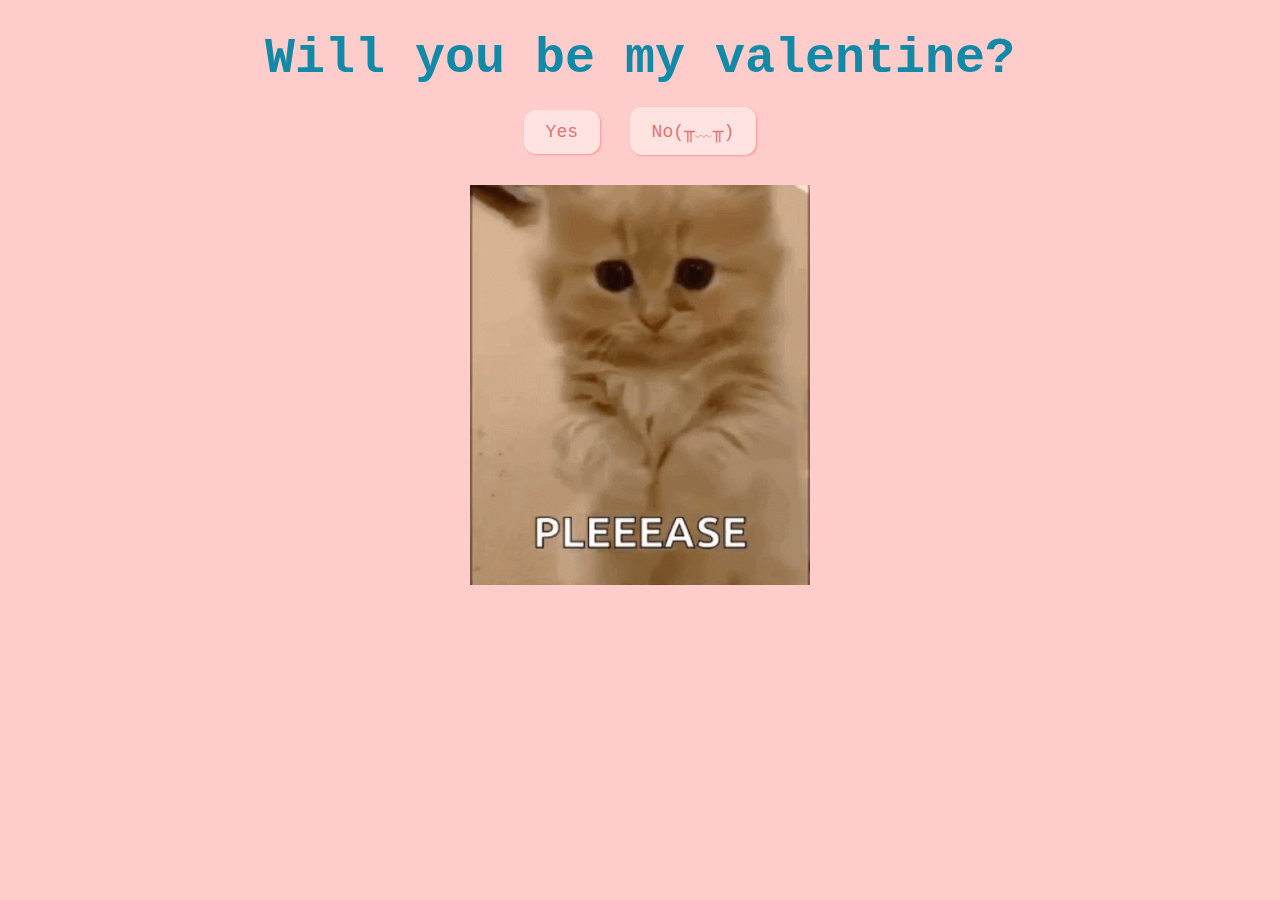
<file: index.html>
<!DOCTYPE html>
<html lang="en">
  <head>
    <meta charset="UTF-8" />
    <meta name="viewport" content="width=device-width, initial-scale=1.0" />
    <title>Be My Valentine</title>
    <link rel="stylesheet" href="css/valentine.css" />
  </head>
  <body>
    <div id="valentineQuestion"><b>Will you be my valentine?</b></div>
    <button class="answerButton" onclick="location.href='thankyou.html'">
      Yes
    </button>
    <button class="answerButton" id="noButton">No(╥﹏╥)</button>
    <br />
    <img src="cat.gif" alt="cat asking question" class="responsive" />

    <script>
      document
        .getElementById("noButton")
        .addEventListener("click", function () {
          var yesButton = document.querySelector(
            'button[onclick*="thankyou.html"]'
          );
          var currentFontSize = parseInt(
            window.getComputedStyle(yesButton).fontSize
          );
          yesButton.style.fontSize = currentFontSize + 10 + "px"; // Increase font size by 5px
        });
    </script>
  </body>
</html>
</file>
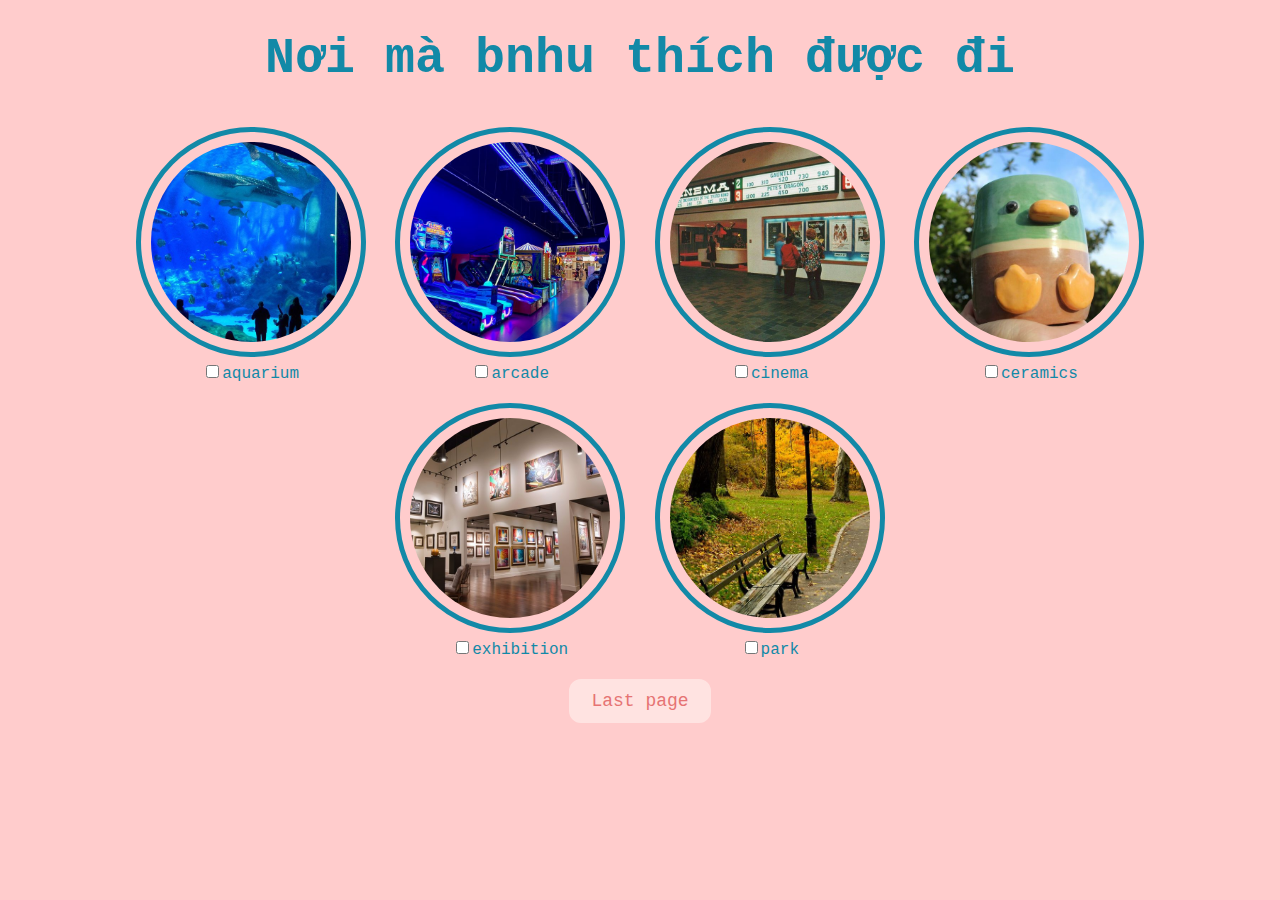
<file: activities.html>
<!DOCTYPE html>
<html lang="en">
  <head>
    <meta charset="UTF-8" />
    <meta name="viewport" content="width=device-width, initial-scale=1.0" />
    <title>Activities</title>
    <link rel="stylesheet" href="css/activities.css" />
  </head>
  <body>
    <div id="activityquestion"><b>Nơi mà bnhu thích được đi</b></div>
    <div class="activities-selection">
      <div class="activity-item">
        <img src="activities/aquarium.jpeg" alt="aquarium" />
        <label
          ><input
            type="checkbox"
            name="activities"
            value="aquarium"
          />aquarium</label
        >
      </div>
      <div class="activity-item">
        <img src="activities/arcade.jpeg" alt="arcade" />
        <label
          ><input
            type="checkbox"
            name="activities"
            value="arcade"
          />arcade</label
        >
      </div>
      <div class="activity-item">
        <img src="activities/cinema.jpeg" alt="cinema" />
        <label
          ><input
            type="checkbox"
            name="activities"
            value="cinema"
          />cinema</label
        >
      </div>
      <div class="activity-item">
        <img src="activities/keramika.jpeg" alt="ceramics" />
        <label
          ><input
            type="checkbox"
            name="activities"
            value="ceramics"
          />ceramics</label
        >
      </div>
      <div class="activity-item">
        <img src="activities/kunsthalle.jpeg" alt="kunsthalle" />
        <label
          ><input
            type="checkbox"
            name="activities"
            value="kunsthalle"
          />exhibition</label
        >
      </div>
      <div class="activity-item">
        <img src="activities/park.jpeg" alt="park.jpeg" />
        <label
          ><input
            type="checkbox"
            name="activities"
            value="park.jpeg"
          />park</label
        >
      </div>
    </div>
    <button class="button" onclick="location.href='lastpage.html'">
      Last page
    </button>
  </body>
</html>
</file>
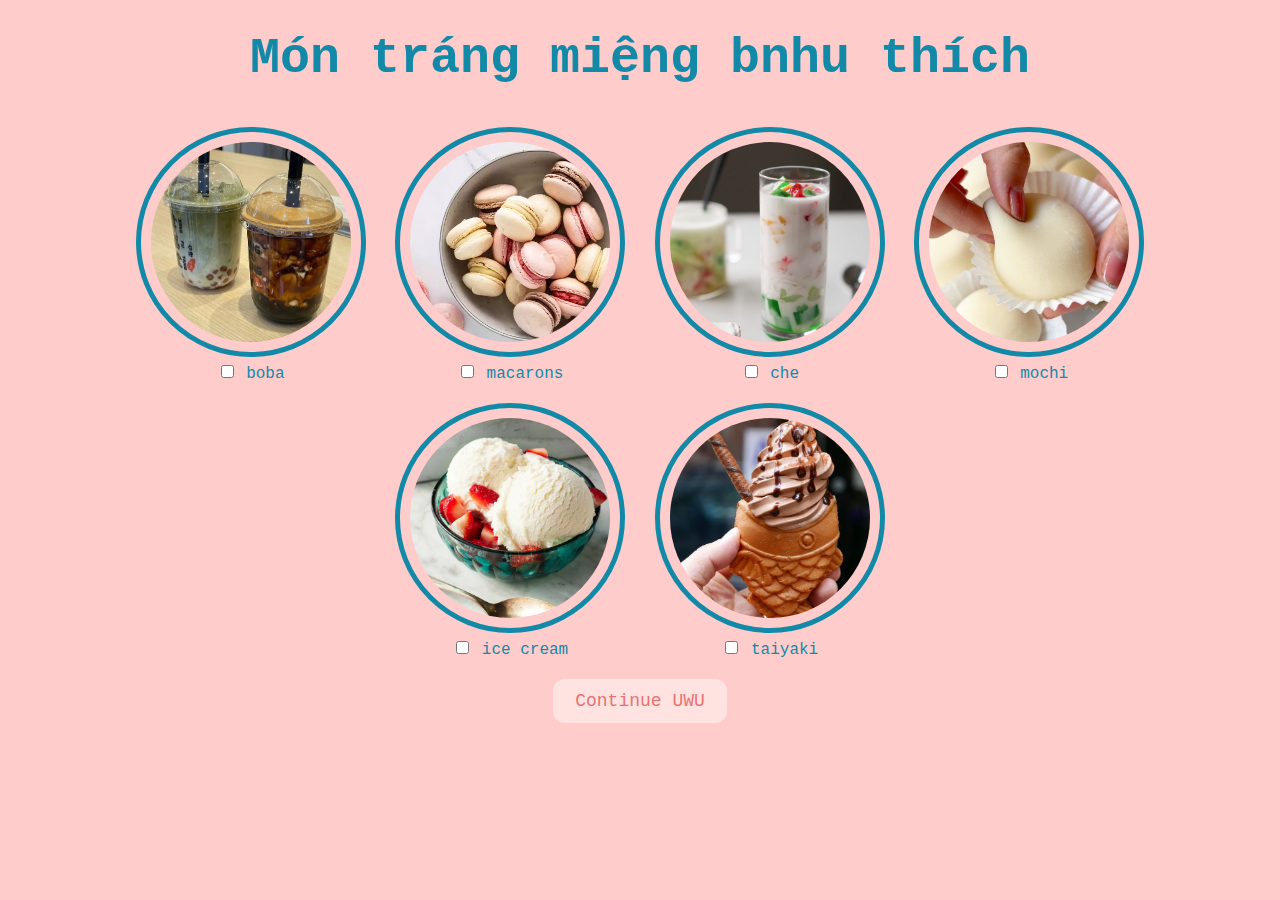
<file: dessert.html>
<!DOCTYPE html>
<html lang="en">
  <head>
    <meta charset="UTF-8" />
    <meta name="viewport" content="width=device-width, initial-scale=1.0" />
    <title>Dessert</title>
    <link rel="stylesheet" href="css/dessert.css" />
  </head>
  <body>
    <div id="dessertquestion">Món tráng miệng bnhu thích</div>

    <div class="dessert-selection">
      <div class="dessert-item">
        <img src="food/boba.jpeg" alt="boba" />
        <label
          ><input type="checkbox" name="dessert" value="boba" /> boba</label
        >
      </div>
      <div class="dessert-item">
        <img src="food/vanille-macaron-varianten.jpg" alt="macarons" />
        <label
          ><input type="checkbox" name="dessert" value="macarons" /> macarons</label
        >
      </div>
      <div class="dessert-item">
        <img src="food/che.jpeg" alt="che" />
        <label><input type="checkbox" name="dessert" value="che" /> che</label>
      </div>
      <div class="dessert-item">
        <img src="food/mochi.jpeg" alt="mochi" />
        <label
          ><input type="checkbox" name="dessert" value="mochi" /> mochi</label
        >
      </div>
      <div class="dessert-item">
        <img src="food/homemade-ice-cream.jpg" alt="ice cream" />
        <label
          ><input type="checkbox" name="dessert" value="ice cream" /> ice
          cream</label
        >
      </div>
      <div class="dessert-item">
        <img src="food/taiyaki.jpeg" alt="taiyaki" />
        <label
          ><input type="checkbox" name="dessert" value="taiyaki" />
          taiyaki</label
        >
      </div>
    </div>
    <button class="button" onclick="location.href='activities.html'">
      Continue UWU
    </button>
  </body>
</html>
</file>
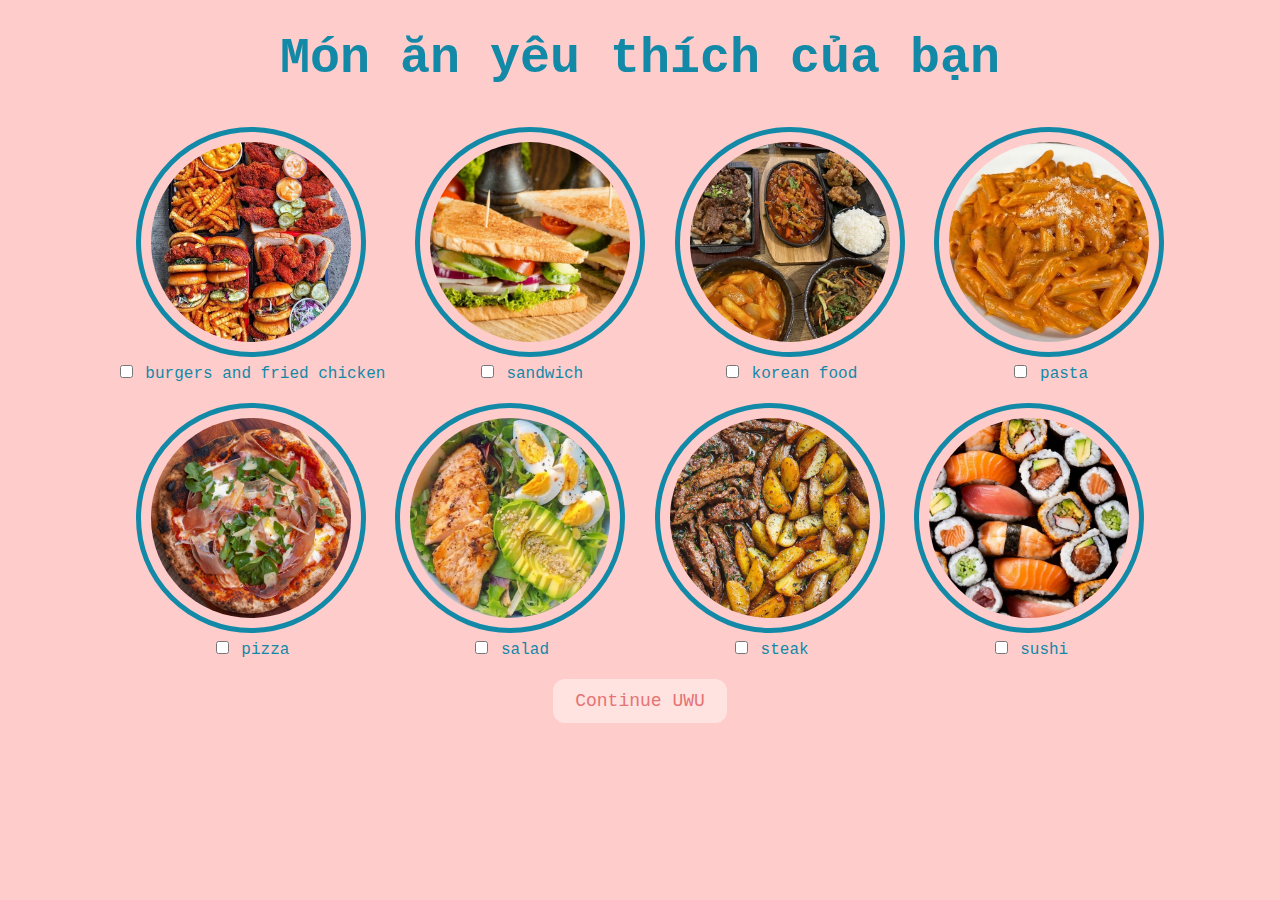
<file: food.html>
<!DOCTYPE html>
<html lang="en">
  <head>
    <meta charset="UTF-8" />
    <meta name="viewport" content="width=device-width, initial-scale=1.0" />
    <title>Food Selection</title>
    <link rel="stylesheet" href="css/food.css" />
  </head>
  <body>
    <div id="foodquestion">
      <b>Món ăn yêu thích của bạn</b>
    </div>

    <div class="food-selection">
      <div class="food-item">
        <img src="food/burgers.jpeg" alt="Burgers, fries and fried chicken" />
        <label
          ><input
            type="checkbox"
            name="food"
            value="Burgers, fries and fried chicken"
          />
          burgers and fried chicken</label
        >
      </div>
      <div class="food-item">
        <img src="food/mach_ban_6_cach_lam_banh_mi_sandwich_day_du_dinh_duong_1_8756a3e8e2.jpg" alt="sandwich" />
        <label
          ><input type="checkbox" name="food" value="sandwich" /> sandwich</label
        >
      </div>
      <div class="food-item">
        <img src="food/koreanfood.jpeg" alt="koreanfood" />
        <label
          ><input type="checkbox" name="food" value="Korean food" /> korean
          food</label
        >
      </div>
      <div class="food-item">
        <img src="food/pasta.jpeg" alt="pasta" />
        <label><input type="checkbox" name="food" value="pasta" /> pasta</label>
      </div>
      <div class="food-item">
        <img src="food/pizza.jpeg" alt="pizza" />
        <label><input type="checkbox" name="food" value="pizza" /> pizza</label>
      </div>
      <div class="food-item">
        <img src="food/salad.jpeg" alt="salad" />
        <label><input type="checkbox" name="food" value="salad" /> salad</label>
      </div>
      <div class="food-item">
        <img src="food/steak.jpeg" alt="steak" />
        <label><input type="checkbox" name="food" value="steak" /> steak</label>
      </div>
      <div class="food-item">
        <img src="food/sushi.jpeg" alt="sushi" />
        <label><input type="checkbox" name="food" value="sushi" /> sushi</label>
      </div>
    </div>
    <button class="button" onclick="location.href='dessert.html'">
      Continue UWU
    </button>
  </body>
</html>
</file>
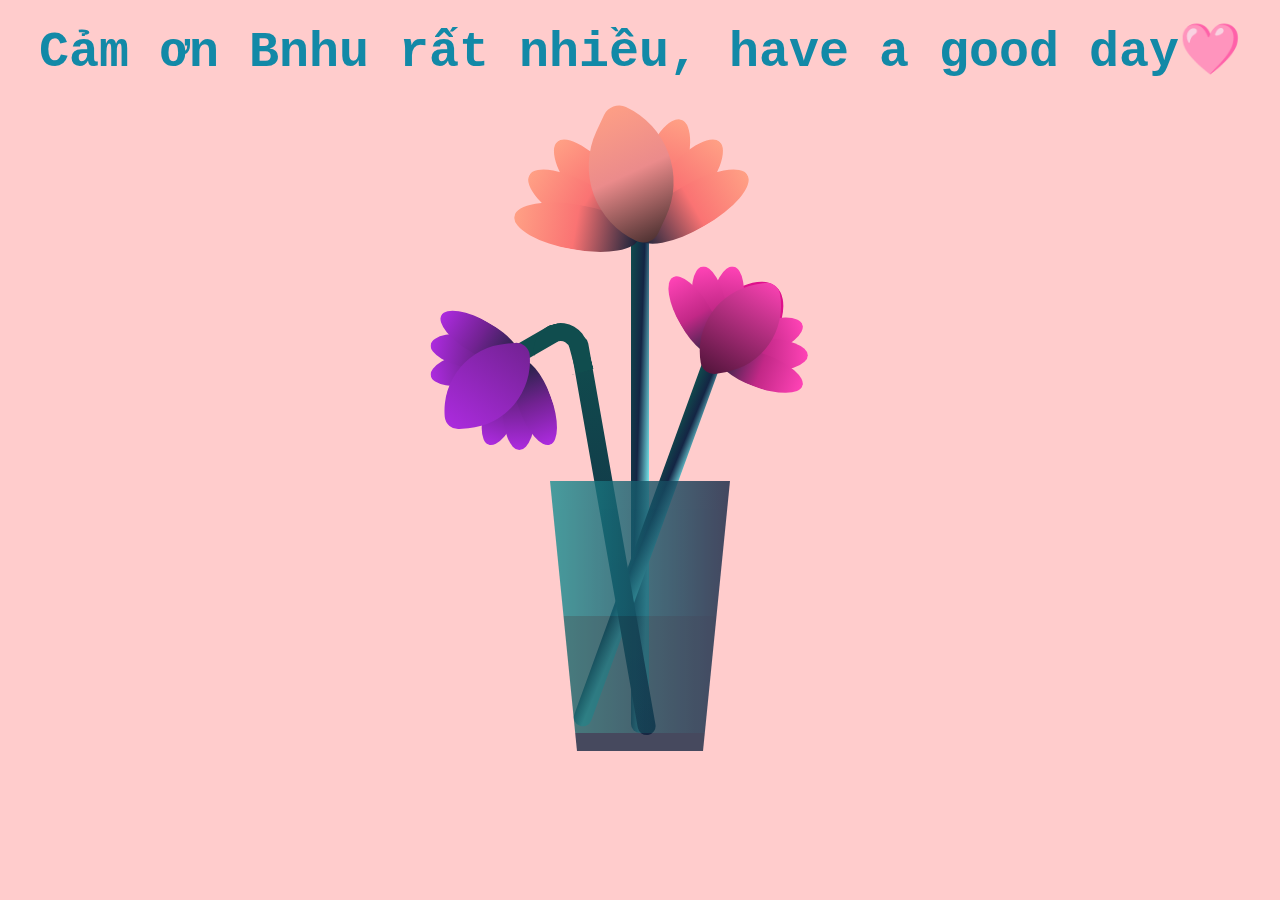
<file: lastpage.html>
<!DOCTYPE html>
<html lang="en">
  <head>
    <meta charset="UTF-8" />
    <meta name="viewport" content="width=device-width, initial-scale=1.0" />
    <title>Document</title>
    <link rel="stylesheet" href="css/flower.css" />
  </head>
  <body>
    <div id="thankyou"><b>Cảm ơn Bnhu rất nhiều, have a good day🩷</b></div>
    <div class="flower">
      <div class="f-wrapper">
        <div class="flower__line"></div>
        <div class="f">
          <div class="flower__leaf flower__leaf--1"></div>
          <div class="flower__leaf flower__leaf--2"></div>
          <div class="flower__leaf flower__leaf--3"></div>
          <div class="flower__leaf flower__leaf--4"></div>
          <div class="flower__leaf flower__leaf--5"></div>
          <div class="flower__leaf flower__leaf--6"></div>
          <div class="flower__leaf flower__leaf--7"></div>
          <div
            class="flower__leaf flower__leaf--8 flower__fall-down--yellow"
          ></div>
        </div>
      </div>

      <div class="f-wrapper f-wrapper--2">
        <div class="flower__line"></div>
        <div class="f">
          <div class="flower__leaf flower__leaf--1"></div>
          <div class="flower__leaf flower__leaf--2"></div>
          <div class="flower__leaf flower__leaf--3"></div>
          <div class="flower__leaf flower__leaf--4"></div>
          <div class="flower__leaf flower__leaf--5"></div>
          <div class="flower__leaf flower__leaf--6"></div>
          <div class="flower__leaf flower__leaf--7"></div>
          <div
            class="flower__leaf flower__leaf--8 flower__fall-down--pink"
          ></div>
        </div>
      </div>

      <div class="f-wrapper f-wrapper--3">
        <div class="flower__line"></div>
        <div class="f">
          <div class="flower__leaf flower__leaf--1"></div>
          <div class="flower__leaf flower__leaf--2"></div>
          <div class="flower__leaf flower__leaf--3"></div>
          <div class="flower__leaf flower__leaf--4"></div>
          <div class="flower__leaf flower__leaf--5"></div>
          <div class="flower__leaf flower__leaf--6"></div>
          <div class="flower__leaf flower__leaf--7"></div>
          <div
            class="flower__leaf flower__leaf--8 flower__fall-down--purple"
          ></div>
        </div>
      </div>
      <div class="flower__glass"></div>
    </div>
  </body>
</html>
</file>
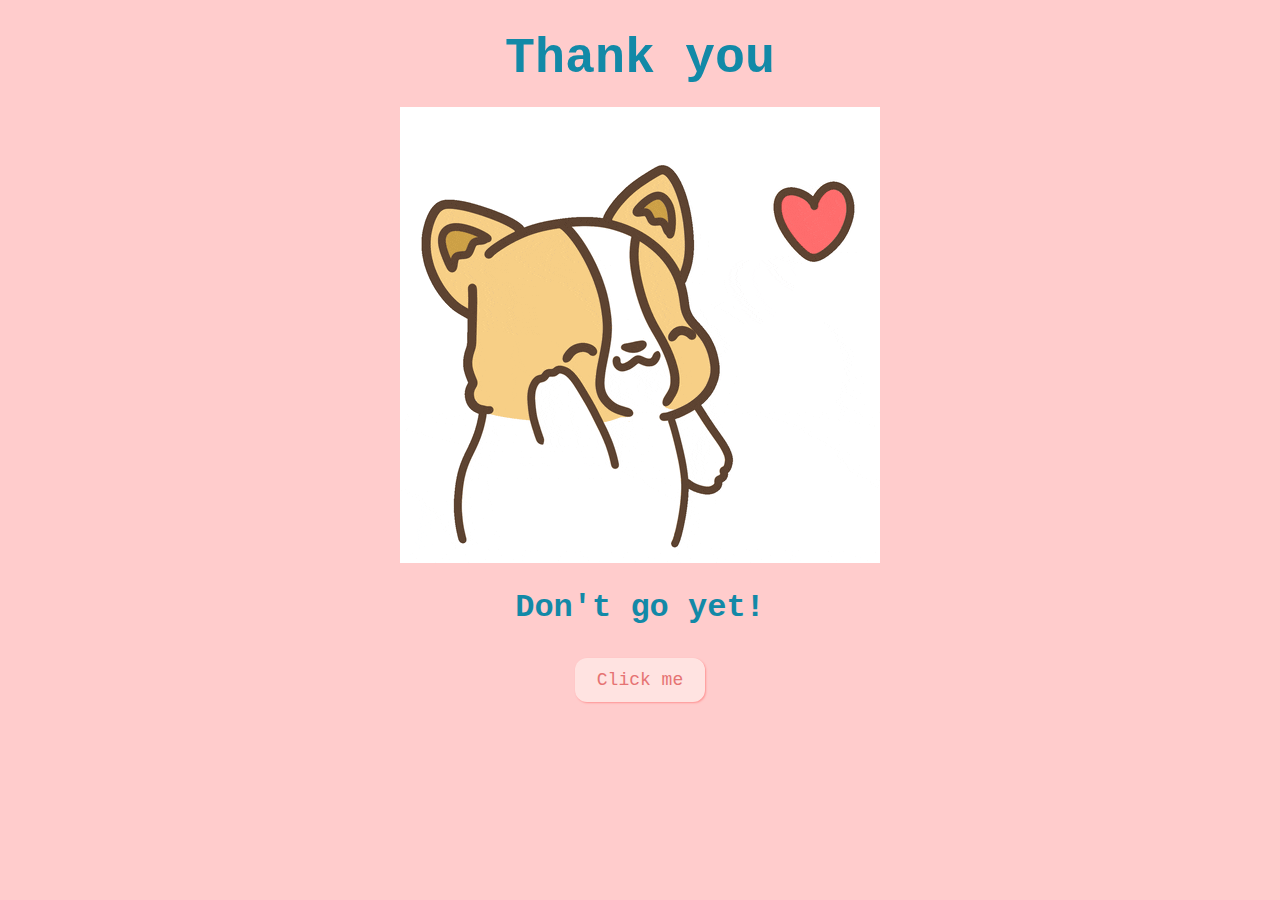
<file: thankyou.html>
<!DOCTYPE html>
<html lang="en">
  <head>
    <meta charset="UTF-8" />
    <meta name="viewport" content="width=device-width, initial-scale=1.0" />
    <title>Thank you</title>
    <link rel="stylesheet" href="css/lastpage.css" />
  </head>
  <body>
    <div id="thankyou"><b>Thank you</b></div>

    <img id="giphy" src="giphy.gif" alt="rizzler god" class="responsive" />
    <br />
    <h1>Don't go yet!</h1>
    <button class="button" onclick="location.href='date.html'">
      Click me
    </button>
  </body>
</html>
</file>
<file: css/valentine.css>
body {
  text-align: center;
  margin-top: 30px;
  font-family: "Courier";
  background-color: #ffcccc;
  color: #1289A7;
}

img {
  height: 400px;
  width: auto;
  padding: 10px;
}

#valentineQuestion {
  font-size: 50px;
  margin-bottom: 10px;
}
.answerButton {
  padding: 10px 20px;
  font-size: 18px;
  cursor: pointer;
  margin: 10px;
  font-family: "courier";
  margin-bottom: 20px;
  background-color: #ffe3e1;
  color: #e67373;
  border-radius: 12px;
  border: 2px solid #ffe3e1;
  box-shadow: 1px 1px 2px #ff9494;
  transition: 0.3s;
}

.answerButton:hover {
  background-color: #ff9494;
  color: #ffe3e1;
  border: 2px solid #ff9494;
  box-shadow: 1px 1px 2px #ffe3e1;
}
</file>
<file: css/activities.css>
body {
  text-align: center;
  margin-top: 30px;
  font-family: "Courier";
  background-color: #ffcccc;
  color: #1289A7;
}
#activityquestion {
  font-size: 50px;
  margin-bottom: 30px;
}
.activity-item {
  display: inline-block;
  margin: 10px;
  vertical-align: top;
  color: #1289A7;
}
.activity-item img {
  height: 200px;
  width: 200px;
  border-radius: 50%;
  border: 5px solid #1289A7;
  object-fit: cover;
  padding: 10px;
}
.activity-item label {
  display: block;
}
.button {
  padding: 10px 20px;
  font-size: 18px;
  cursor: pointer;
  margin: 10px;
  font-family: "courier";
  margin-bottom: 20px;
  background-color: #ffe3e1;
  color: #e67373;
  border-radius: 12px;
  border: 2px solid #ffe3e1;
}
</file>
<file: css/dessert.css>
body {
  text-align: center;
  margin-top: 30px;
  font-family: courier;
  background-color: #ffcccc;
  color: #1289A7;
}
#dessertquestion {
  font-size: 50px;
  margin-bottom: 30px;
  font-weight: bold;
}
.dessert-item {
  display: inline-table;
  margin: 10px;
  vertical-align: top;
  color: #1289A7;
}
.dessert-item img {
  height: 200px;
  width: 200px;
  border-radius: 50%;
  border: 5px solid #1289A7;
  object-fit: cover;
  padding: 10px;
}
.dessert-item label {
  display: block;
}
.button {
  padding: 10px 20px;
  font-size: 18px;
  cursor: pointer;
  margin: 10px;
  font-family: "courier";
  margin-bottom: 20px;
  background-color: #ffe3e1;
  color: #e67373;
  border-radius: 12px;
  border: 2px solid #ffe3e1;
}
</file>
<file: css/food.css>
body {
  text-align: center;
  margin-top: 30px;
  font-family: "Courier";
  background-color: #ffcccc;
  color: #1289A7;
}
#foodquestion {
  font-size: 50px;
  margin-bottom: 30px;
}
.food-item {
  display: inline-block;
  margin: 10px;
  vertical-align: top;
  color: #1289A7;
}
.food-item img {
  height: 200px;
  width: 200px;
  border-radius: 50%;
  border: 5px solid #1289A7;
  object-fit: cover;
  padding: 10px;
}
.food-item label {
  display: block;
}
.button {
  padding: 10px 20px;
  font-size: 18px;
  cursor: pointer;
  margin: 10px;
  font-family: "courier";
  margin-bottom: 20px;
  background-color: #ffe3e1;
  color: #e67373;
  border-radius: 12px;
  border: 2px solid #ffe3e1;
}
</file>
<file: css/flower.css>
*,
*::after,
*::before{
    padding: 0;
    margin: 0;
    box-sizing: border-box;
}

:root{
    --color-bg: linear-gradient(to top,#010329,#000005);
    --color-glass:linear-gradient(to left,#142544,#1a9092);
    --color-water:linear-gradient(to left,#142544,#1b6d6e);
}

body{
    background-color: #ffcccc;
    min-height: 100vh;
    display: flex;
    flex-direction: column; /* Change the direction to column */
    align-items: center;
    justify-content: flex-start; /* Align items to the start of the container */
    overflow: hidden;
	color: #1289A7;
	font-family: courier;
}

#thankyou {
    width: 100%; /* Ensure it spans the full width */
    text-align: center; /* Keep the text centered */
    margin-top: 20px; /* Add some space at the top */
    z-index: 1000; /* Ensure it's above other elements if needed */
    position: relative; /* Adjust based on layout needs */
	margin-bottom: 400px;
	font-size: 50px;
}

.flower{
    position: relative;
}

.flower__glass{
    width:20vmin;
    height: 30vmin;
    background-image: var(--color-glass);
    clip-path: polygon(0 0, 100% 0, 85% 100%, 15% 100%);
    opacity: .8;
    position: relative;
}

.flower__glass::after{
    content: '';
    position: absolute;
    bottom: 0;
    left: 0;
    background-color: #182843;
    width: 100%;
    height: 2vmin;
}

.flower__glass::before{
    content: '';
    position: absolute;
    bottom: 0;
    left: 0;
    background-image: var(--color-water);
    width: 100%;
    height: 15vmin;
}

.f-wrapper{
    position: absolute;
    left: 45%;
    bottom: 2vmin;
}

.f-wrapper--2{
    left: 50%;
    bottom: 5%;
    transform-origin: 10% left;
    transform: rotate(20deg);
}

.f-wrapper--3{
    left: 30%;
    bottom: 5%;
    transform-origin: 10% left;
    transform: rotate(-10deg);
}

.f-wrapper--3 .flower__line{
    height: 45vmin;
    position: relative;
}

.f-wrapper--3 .flower__line::after{
    content: '';
    position: absolute;
    left:0;
    top: 0;
    width: 6vmin;
    height: 6vmin;
    transform: translate(-69%,-30%) rotate(-5deg);
    border-radius:10vmin 10vmin 0 0;
    border: 2vmin solid  #104d4e;
    border-bottom: transparent;
    border-left: transparent;
}

.f-wrapper--3 .flower__line::before{
    content: '';
    position: absolute;
    left:-40%;
    top: -1%;
    width: 6vmin;
    height: 2vmin;
    transform-origin: right;
    transform: translate(-100%,-80%) rotate(-20deg);
    background-color: #104d4e;
    border-radius: 2vmin;
}

.f-wrapper--3 .flower__line{
    background-image: linear-gradient(to top,#142544,#104d4e);
}


.f-wrapper--2 .flower__line{
    height: 45vmin;
}

.f-wrapper--2 .f{
    transform: translateX(-50%) rotate(20deg);
}

.f-wrapper--3 .f{
    transform: translate(-350%,-50%) rotate(-120deg);
}

.f-wrapper--2 .flower__leaf:not(:first-child){
    width: 3.8vmin;
    height: 10vmin;
    background-image: linear-gradient(to bottom, #ff43b6 ,#c22887, #1a233a 99%);
}

.f-wrapper--3 .flower__leaf:not(:first-child){
    width: 3.8vmin;
    height: 10vmin;
    background-image: linear-gradient(to bottom, #ad2be0 ,#712291, #1a233a 99%);
}

.f-wrapper--3 .flower__leaf--1{
    width: 8vmin;
    height: 10vmin;
    bottom: 2vmin;
    background-color: #ad2be0;
}

.f-wrapper--2 .flower__leaf--1{
    width: 8vmin;
    height: 10vmin;
    bottom: 2vmin;
    background-color: #de118b;
}

.f-wrapper--2 .f .flower__leaf--8{
    width: 10vmin;
    height: 9vmin;
    bottom: 3vmin;
    left: -30%;
    transform: rotate(-50deg);
    background-image: linear-gradient(to left bottom, #ff43b6 ,#4d1337);;
}

.f-wrapper--3 .f .flower__leaf--8{
    width: 10vmin;
    height: 9vmin;
    left: -10% !important;
    background-image: linear-gradient(to left bottom, #ad2be0 ,#712291);;
}

.flower__line{
    width: 2vmin;
    height: 56vmin;
    background-image: linear-gradient(to left top,#82fdff 20%,#142544,#104d4e);
    border-radius: 4vmin;
}

.f{
    position: absolute;
    top: 1vmin;
    left: 50%;
    transform: translateX(-50%) rotate(-10deg);
    width: 2vmin;
    height: 2vmin;
}


.flower__leaf{
    position: absolute;
    left: 50%;
    bottom: 2vmin;
    transform: translateX(-50%);
    width: 5vmin;
    height: 14vmin;
    background-image: linear-gradient(to bottom, #ffa085 ,#fa7373, #1a233a 99%);

    clip-path: ellipse(50% 50% at 50% 50%);
    transform-origin: center bottom;
    animation: open-flower 2s 1s backwards;
}

.flower__leaf--1{
    width: 10vmin;
    height: 12vmin;
    bottom: 3vmin;
    border-radius: 50% 50% 50% 50% / 80% 80% 20% 20%;
    background-color: #e24f5f;
    background-image: none;
    animation: open-flowe--middle  1.4s 1s backwards;
}

.flower__leaf--2{
    transform: translateX(-50%) rotate(-30deg);
}
.flower__leaf--3{
    transform: translateX(-50%) rotate(-50deg);
}
.flower__leaf--4{
    transform: translateX(-50%) rotate(-70deg);
}

.flower__leaf--5{
    transform: translateX(-50%) rotate(30deg);
}

.flower__leaf--6{
    transform: translateX(-50%) rotate(50deg);
}

.flower__leaf--7{
    transform: translateX(-50%) rotate(70deg);
}

.flower__leaf--8{
    width: 13vmin;
    height: 11vmin;
    bottom: 6vmin;
    left: -30%;
    border-radius: none;
    clip-path: none;
    border-radius: 10vmin 2vmin 10vmin 2vmin;
    transform: rotate(-55deg);
    background-image: linear-gradient(to left bottom, #ffa085 ,#eb8b8b,#492f2f 98%);
}

.flower__fall-down--yellow{
    animation: flower-fall-down-yellow  8s 1.2s linear forwards;
}

.flower__fall-down--pink{
    animation: flower-fall-down-pink  5s 1.2s linear forwards;
}

.flower__fall-down--purple{
    bottom: 4vmin;
    animation:flower-fall-down-purple  6s 1.2s linear forwards, flower-falling 6s 7.2s linear infinite;
}


@keyframes open-flower{
        0%{
            transform:  translateX(-50%) rotate(0);
        }
}

@keyframes open-flowe--middle {
    0%{
        opacity: 0;
        transform: translateX(-50%) scale(0);
    }
}

@keyframes flower-fall-down-pink {

    0%{
        transform: rotate(-55deg);
    }

    50%{
        transform: rotateX(-100deg);
    }

    100%{
        transform:translate(2vmin,28vmin);
    }

}

@keyframes flower-fall-down-yellow {

    0%{
        transform: rotate(-55deg);
    }

    50%{
        bottom: 3vmin;
        transform: rotateX(-100deg);
    }

    100%{
        transform:translate(2vmin,70vmin) rotate(150deg);
    }

}

@keyframes flower-fall-down-purple {

    0%{
        transform: rotate(-50deg);
    }

    25%{
        bottom: 1vmin ;
        transform: rotateX(-100deg);
        perspective: 0px;
    }

    50%{
        perspective: 0px;
        transform:translate(-30vmin,2vmin) rotate(90deg);
    }

    75%{
        perspective: 0px;
        transform:translate(-34vmin,-2vmin);
    }

    100%{
        transform-origin: center;
        transform:translate(-34vmin,-2vmin) rotateY(-80deg) rotateX(35deg);
    }

}

@keyframes flower-falling {
    0%,100%{
        transform-origin: center;
        transform:translate(-34vmin,-2vmin) rotateY(-80deg) rotateX(35deg);
    }

    25%{
        transform-origin: center;
        transform:translate(-34.4vmin,-2vmin) rotateY(-84deg) rotateX(35deg);
    }

    50%{
        transform-origin: center;
        transform:translate(-32vmin,-4.2vmin) rotateY(-80deg) rotateX(35deg);
    }

    75%{
        transform-origin: center;
        transform:translate(-36vmin,1.1vmin) rotateY(-80deg) rotateX(35deg);
    }
}
</file>
<file: css/lastpage.css>
body {
  text-align: center;
  margin-top: 30px;
  font-family: "Courier";
  background-color: #ffcccc;
  color: #1289A7;
}
#thankyou {
  font-size: 50px;
  margin-bottom: 20px;
}
.rizz {
  margin-bottom: 10 px;
}
.button {
  padding: 10px 20px;
  font-size: 18px;
  cursor: pointer;
  margin: 10px;
  font-family: "courier";
  margin-bottom: 20px;
  background-color: #ffe3e1;
  color: #e67373;
  border-radius: 12px;
  border: 2px solid #ffe3e1;
  box-shadow: 1px 1px 2px #ff9494;
  transition: 0.3s;
}

.button:hover {
  background-color: #ff9494;
  color: #ffe3e1;
  border: 2px solid #ff9494;
  box-shadow: 1px 1px 2px #ffe3e1;
}
</file>
